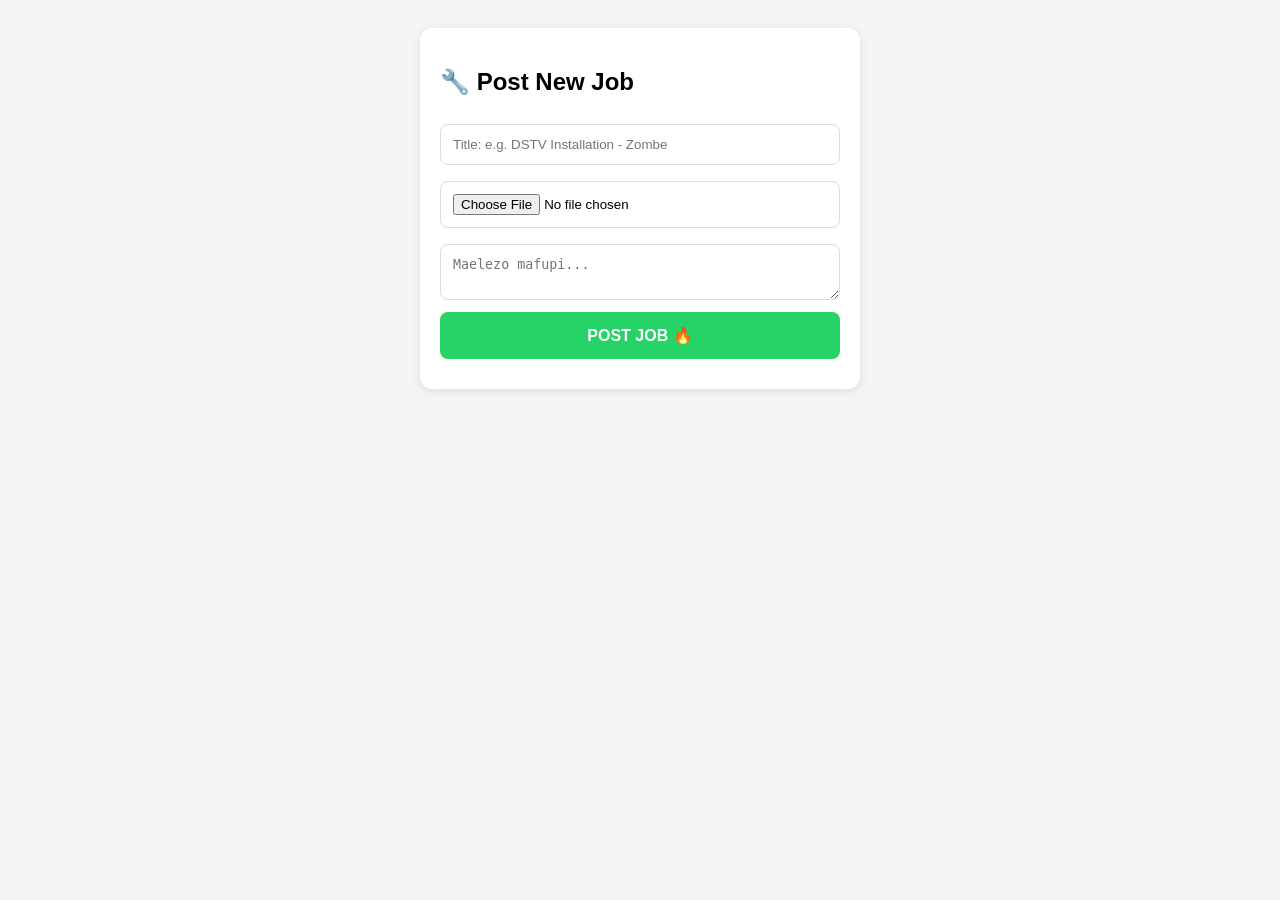
<file: admin-v2.html>
<!DOCTYPE html>
<html>
<head>
<meta charset="UTF-8">
<meta name="viewport" content="width=device-width, initial-scale=1">
<title>Stevetech Admin - Post Job</title>
<style>
body{font-family:Arial;padding:20px;background:#f5f5f5}
.box{background:white;padding:20px;border-radius:12px;max-width:400px;margin:auto;box-shadow:0 2px 10px rgba(0,0,0,0.1)}
input,textarea{width:100%;padding:12px;margin:8px 0;border:1px solid #ddd;border-radius:8px;box-sizing:border-box}
button{background:#25D366;color:white;padding:14px;width:100%;border:none;border-radius:8px;font-weight:bold;font-size:16px;cursor:pointer}
button:disabled{background:gray}
#status{margin-top:10px;text-align:center;font-weight:bold}
</style>
</head>
<body>
<div class="box">
<h2>🔧 Post New Job</h2>
<input id="title" placeholder="Title: e.g. DSTV Installation - Zombe">
<input type="file" id="imageFile" accept="image/*">
<textarea id="desc" placeholder="Maelezo mafupi..."></textarea>
<button id="btn" onclick="postJob()">POST JOB 🔥</button>
<div id="status"></div>
</div>

<script>
const TOKEN = "WEKA_TOKEN_YAKO_HAPA_ghp_xxxx"; // <-- BADILISHA HAPA
const REPO = "emanuelkitili/stevetech-website"; // <-- BADILISHA KAMA JINA NI TOFAUTI
const BRANCH = "main";

async function postJob(){
  const title = document.getElementById('title').value;
  const desc = document.getElementById('desc').value;
  const fileInput = document.getElementById('imageFile');
  const btn = document.getElementById('btn');
  const status = document.getElementById('status');
  
  if(!title || !fileInput.files[0] || !desc){ status.innerText="Jaza vyote!"; return; }
  
  btn.disabled=true; status.innerText="⏳ Inapost... subiri 20 sec";
  
  try{
    const file = fileInput.files[0];
    const fileName = "images/work" + Date.now() + ".jpg";
    const base64 = await toBase64(file);
    const content = base64.split(',')[1];

    // 1. Upload Image
    await fetch(`https://api.github.com/repos/${REPO}/contents/${fileName}`,{
      method:"PUT",
      headers:{"Authorization":`token ${TOKEN}`,"Content-Type":"application/json"},
      body: JSON.stringify({message:"Add "+fileName, content: content, branch: BRANCH})
    });

    // 2. Get posts.json
    let posts = [];
    try{
      const res = await fetch(`https://api.github.com/repos/${REPO}/contents/posts.json?ref=${BRANCH}`,{headers:{"Authorization":`token ${TOKEN}`}});
      const data = await res.json();
      posts = JSON.parse(atob(data.content));
      var sha = data.sha;
    }catch(e){ var sha=null; }

    posts.unshift({title:title, image:fileName, desc:desc, date:new Date().toLocaleDateString()});

    // 3. Update posts.json
    await fetch(`https://api.github.com/repos/${REPO}/contents/posts.json`,{
      method:"PUT",
      headers:{"Authorization":`token ${TOKEN}`,"Content-Type":"application/json"},
      body: JSON.stringify({
        message:"New job: "+title,
        content: btoa(JSON.stringify(posts,null,2)),
        branch: BRANCH,
        sha: sha
      })
    });

    status.innerText="✅ Ime-post! Itaonekana kwa website baada ya 1 min!";
    status.style.color="green";
  }catch(err){
    status.innerText="❌ Error: "+err.message;
    status.style.color="red";
  }
  btn.disabled=false;
}
function toBase64(file){return new Promise((r,j)=>{const reader=new FileReader();reader.readAsDataURL(file);reader.onload=()=>r(reader.result);reader.onerror=e=>j(e);})}
</script>
</body>
</html>
</file>
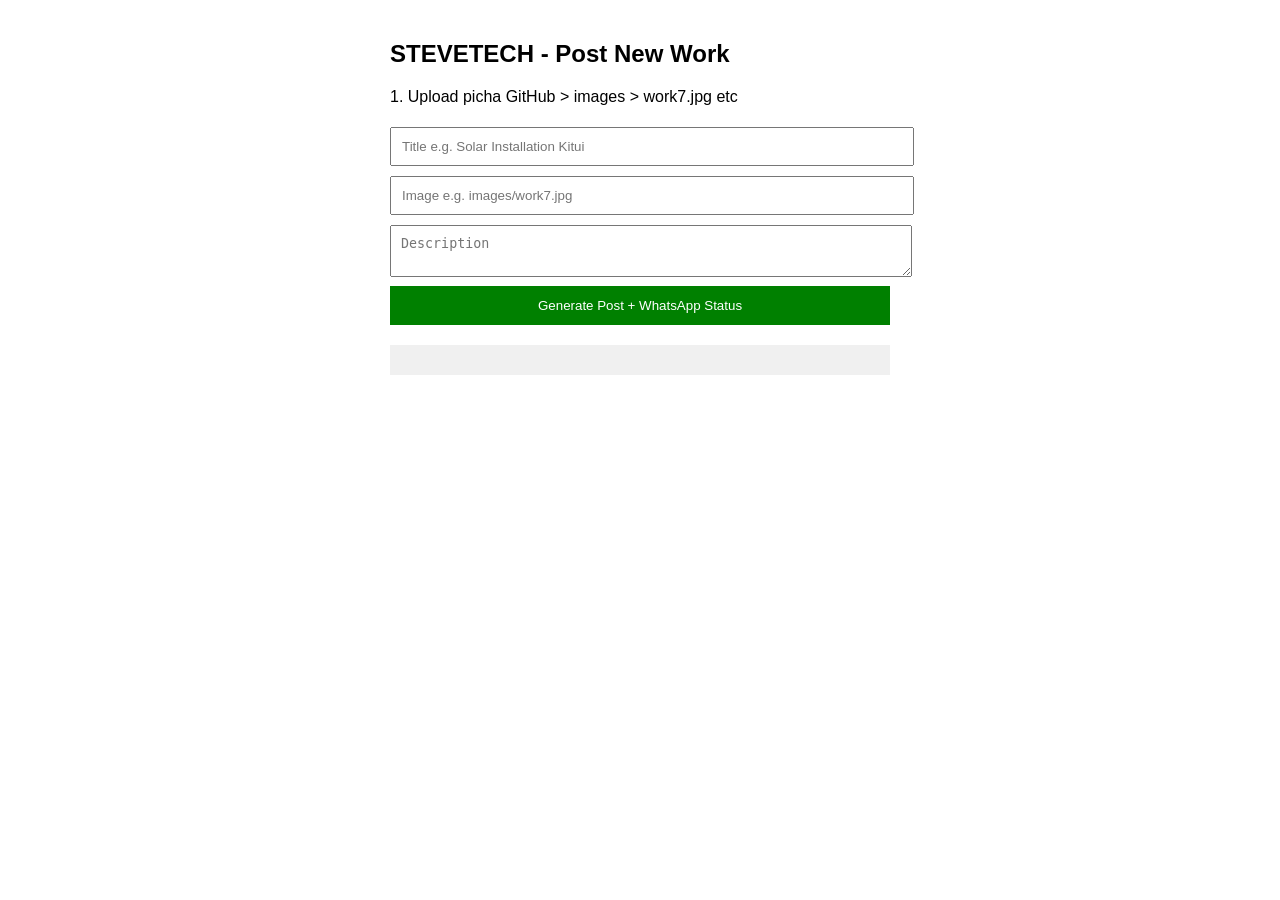
<file: admin.html>
<!DOCTYPE html>
<html><head><title>STEVETECH Admin Post</title>
<style>body{font-family:Arial;max-width:500px;margin:auto;padding:20px}input,textarea{width:100%;padding:10px;margin:5px 0}button{padding:12px;background:green;color:white;border:none;width:100%;cursor:pointer}</style>
</head><body>
<h2>STEVETECH - Post New Work</h2>
<p>1. Upload picha GitHub > images > work7.jpg etc</p>
<input id="title" placeholder="Title e.g. Solar Installation Kitui">
<input id="img" placeholder="Image e.g. images/work7.jpg">
<textarea id="desc" placeholder="Description"></textarea>
<button onclick="generate()">Generate Post + WhatsApp Status</button>
<div id="out" style="margin-top:20px;white-space:pre-wrap;background:#f0f0f0;padding:15px"></div>
<script>
function generate(){
let t=document.getElementById('title').value;
let i=document.getElementById('img').value;
let d=document.getElementById('desc').value;
let code = `
<!-- COPY TO services.html -->
<div class="work-card">
  <img src="${i}" alt="${t}">
  <div class="work-info"><div class="work-title">${t}</div><div class="work-desc">${d}</div></div>
</div>

// COPY TO posts.js
{
  title: "${t}",
  description: "${d} Call 0706866177",
  image: "${i}",
  date: "${new Date().toISOString().split('T')[0]}",
  author: "STEVETECH"
},
`;
let wa = `*${t}*%0A${d}%0A%0APhotos: https://emanuelkitili.github.io/stevetech-website/news.html%0ACall: 0706866177`;
code += "\n\nWHATSAPP STATUS CAPTION:\n" + decodeURIComponent(wa) + "\n\nWhatsApp Link:\nhttps://wa.me/?text=" + wa;
document.getElementById('out').innerText = code;
}
</script>
</body></html>
</file>
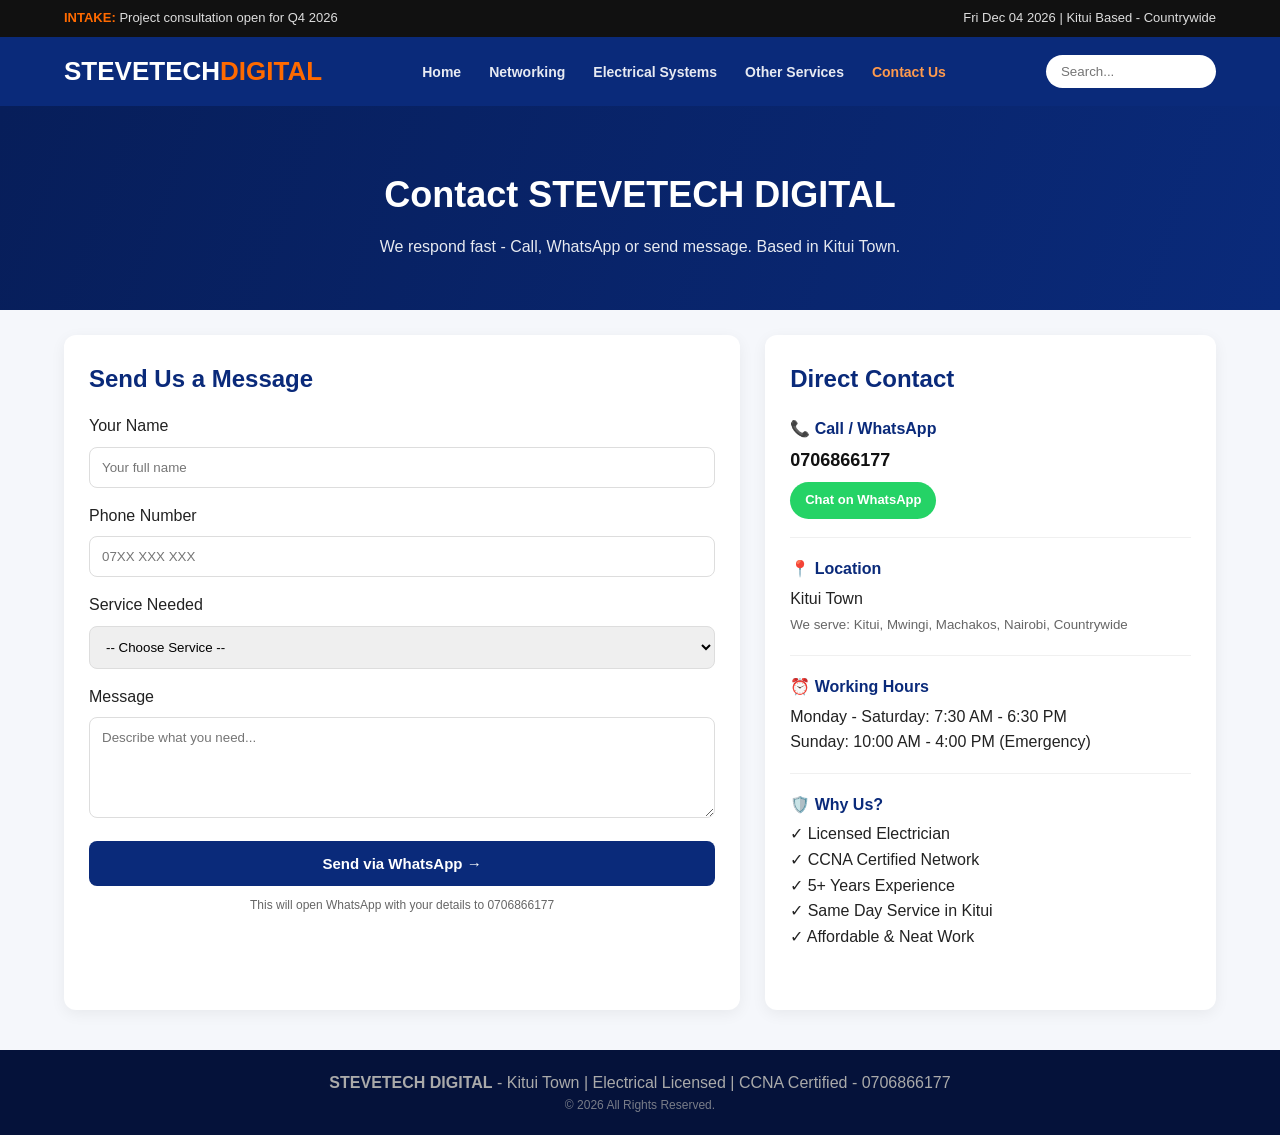
<file: contact.html>
<!DOCTYPE html>
<html lang="en">
<head>
<meta charset="UTF-8">
<meta name="viewport" content="width=device-width, initial-scale=1.0">
<title>Contact Us - STEVETECH DIGITAL</title>
<link rel="stylesheet" href="style.css">
</head>
<body>

<div class="top-bar">
  <span><b class="highlight">INTAKE:</b> Project consultation open for Q4 2026</span>
  <span id="currentDate">Kitui Based - Countrywide Service</span>
</div>

<header class="main-header">
  <div class="brand-logo">STEVETECH<span>DIGITAL</span></div>
  <nav class="navbar" id="navbar">
    <ul class="nav-links">
      <li><a href="index.html">Home</a></li>
      <li><a href="networking.html">Networking</a></li>
      <li><a href="electrical.html">Electrical Systems</a></li>
      <li><a href="services.html">Other Services</a></li>
      <li><a href="contact.html" class="active">Contact Us</a></li>
    </ul>
  </nav>
  <div class="header-right">
    <input type="text" id="searchInput" class="search-box" placeholder="Search...">
    <div class="menu-toggle" onclick="toggleMenu()">☰</div>
  </div>
</header>

<section class="hero-smart">
  <div class="hero-content">
    <h1>Contact STEVETECH DIGITAL</h1>
    <p>We respond fast - Call, WhatsApp or send message. Based in Kitui Town.</p>
  </div>
</section>

<div class="content-wrapper">
  <div class="contact-grid">
    
    <div class="contact-form">
      <h2>Send Us a Message</h2>
      <form onsubmit="sendToWhatsApp(event)">
        <label>Your Name</label>
        <input type="text" id="name" placeholder="Your full name" required>
        
        <label>Phone Number</label>
        <input type="tel" id="phone" placeholder="07XX XXX XXX" required>
        
        <label>Service Needed</label>
        <select id="service" required>
          <option value="">-- Choose Service --</option>
          <option>TV Mounting</option>
          <option>Networking & WiFi</option>
          <option>CCTV Installation</option>
          <option>Electrical Systems</option>
          <option>DSTV / Zuku / Azam</option>
          <option>Solar Systems</option>
          <option>Other</option>
        </select>
        
        <label>Message</label>
        <textarea id="message" rows="5" placeholder="Describe what you need..." required></textarea>
        
        <button type="submit">Send via WhatsApp →</button>
        <p class="form-hint">This will open WhatsApp with your details to 0706866177</p>
      </form>
    </div>

    <div class="contact-info">
      <h2>Direct Contact</h2>
      
      <div class="info-item">
        <b>📞 Call / WhatsApp</b>
        <span class="big-phone">0706866177</span><br>
        <a href="https://wa.me/254706866177?text=Hello%20STEVETECH" class="wa-small">Chat on WhatsApp</a>
      </div>

      <div class="info-item">
        <b>📍 Location</b>
        Kitui Town<br>
        <small>We serve: Kitui, Mwingi, Machakos, Nairobi, Countrywide</small>
      </div>

      <div class="info-item">
        <b>⏰ Working Hours</b>
        Monday - Saturday: 7:30 AM - 6:30 PM<br>
        Sunday: 10:00 AM - 4:00 PM (Emergency)
      </div>

      <div class="info-item no-border">
        <b>🛡️ Why Us?</b>
        ✓ Licensed Electrician<br>
        ✓ CCNA Certified Network<br>
        ✓ 5+ Years Experience<br>
        ✓ Same Day Service in Kitui<br>
        ✓ Affordable & Neat Work
      </div>
    </div>

  </div>
</div>

<footer>
  <p><b>STEVETECH DIGITAL</b> - Kitui Town | Electrical Licensed | CCNA Certified - 0706866177</p>
  <p class="foot-small">© 2026 All Rights Reserved.</p>
</footer>

<script src="search.js"></script>
<script>
function sendToWhatsApp(e){
  e.preventDefault();
  const name=document.getElementById('name').value;
  const phone=document.getElementById('phone').value;
  const service=document.getElementById('service').value;
  const msg=document.getElementById('message').value;
  const text=`Hello STEVETECH DIGITAL%0A%0AName: ${name}%0APhone: ${phone}%0AService: ${service}%0A%0AMessage: ${msg}`;
  window.open(`https://wa.me/254706866177?text=${text}`,'_blank');
}
</script>
</body>
</html>
</file>
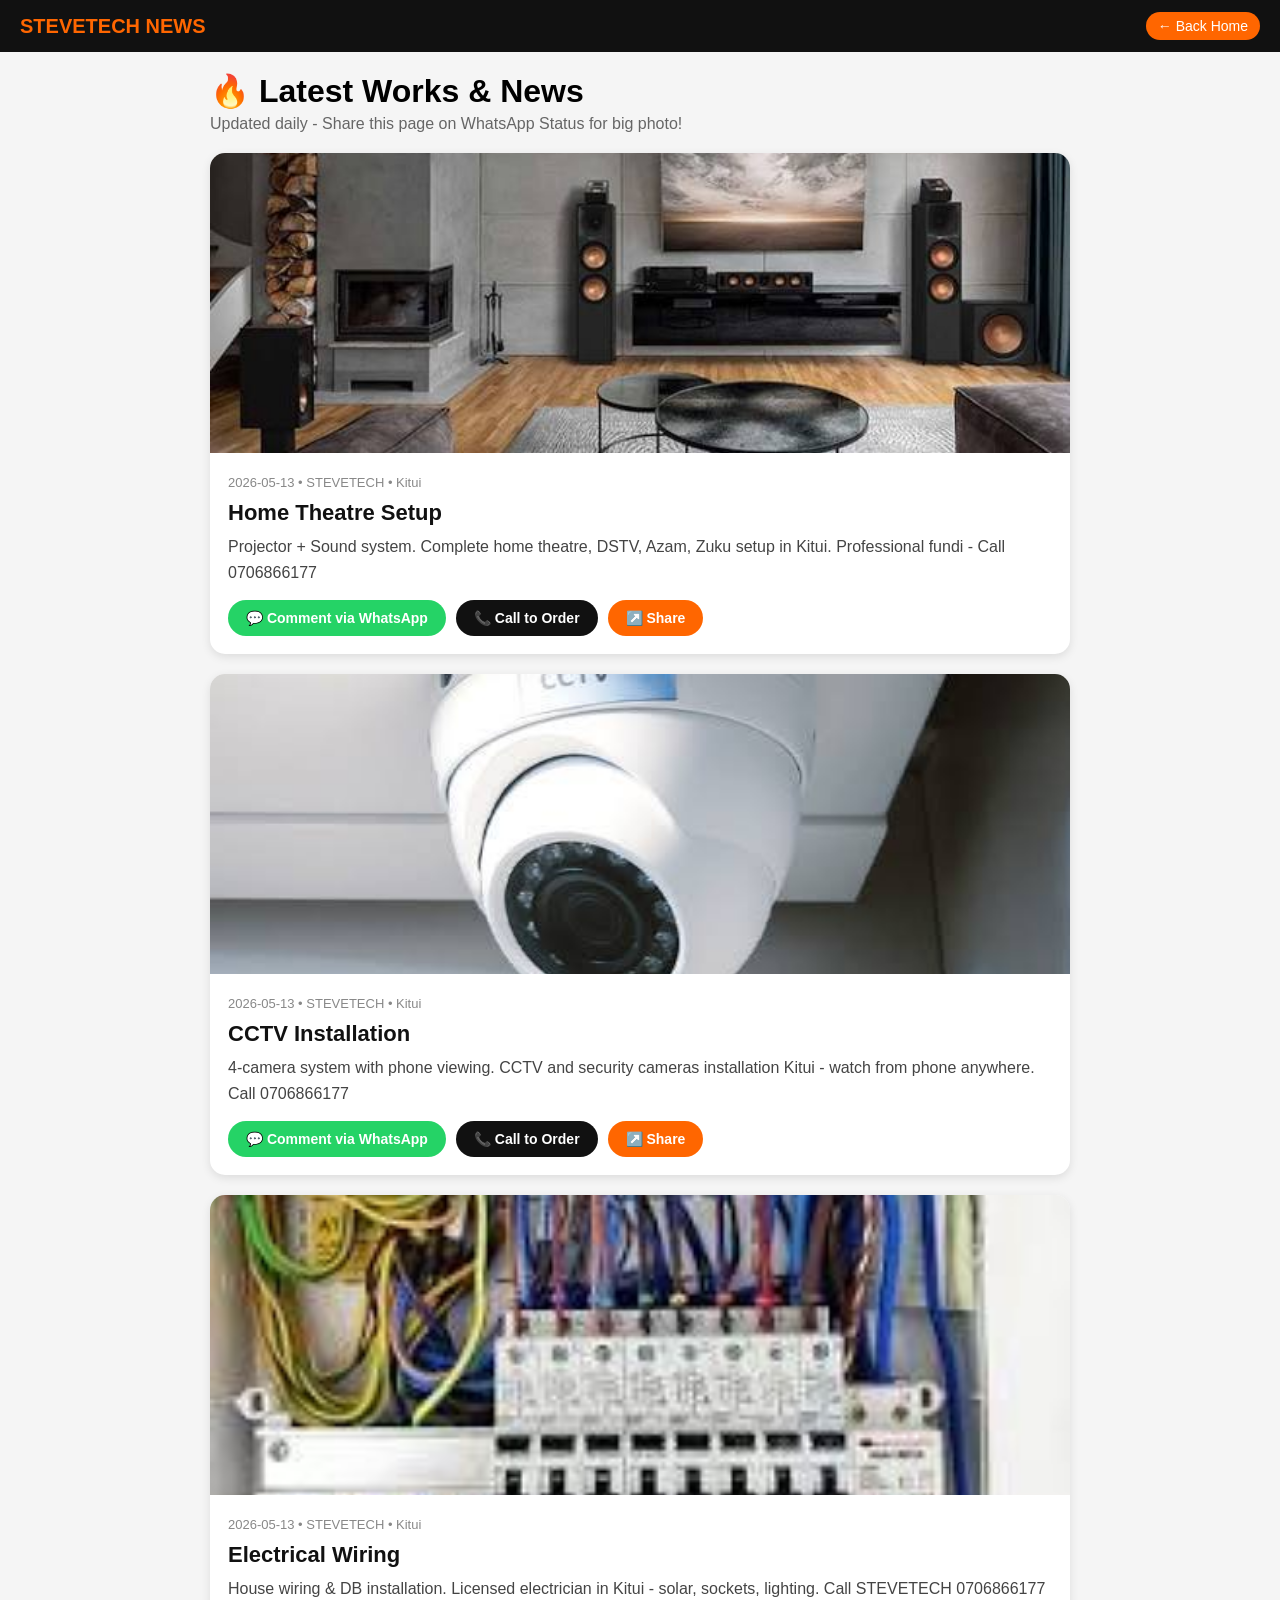
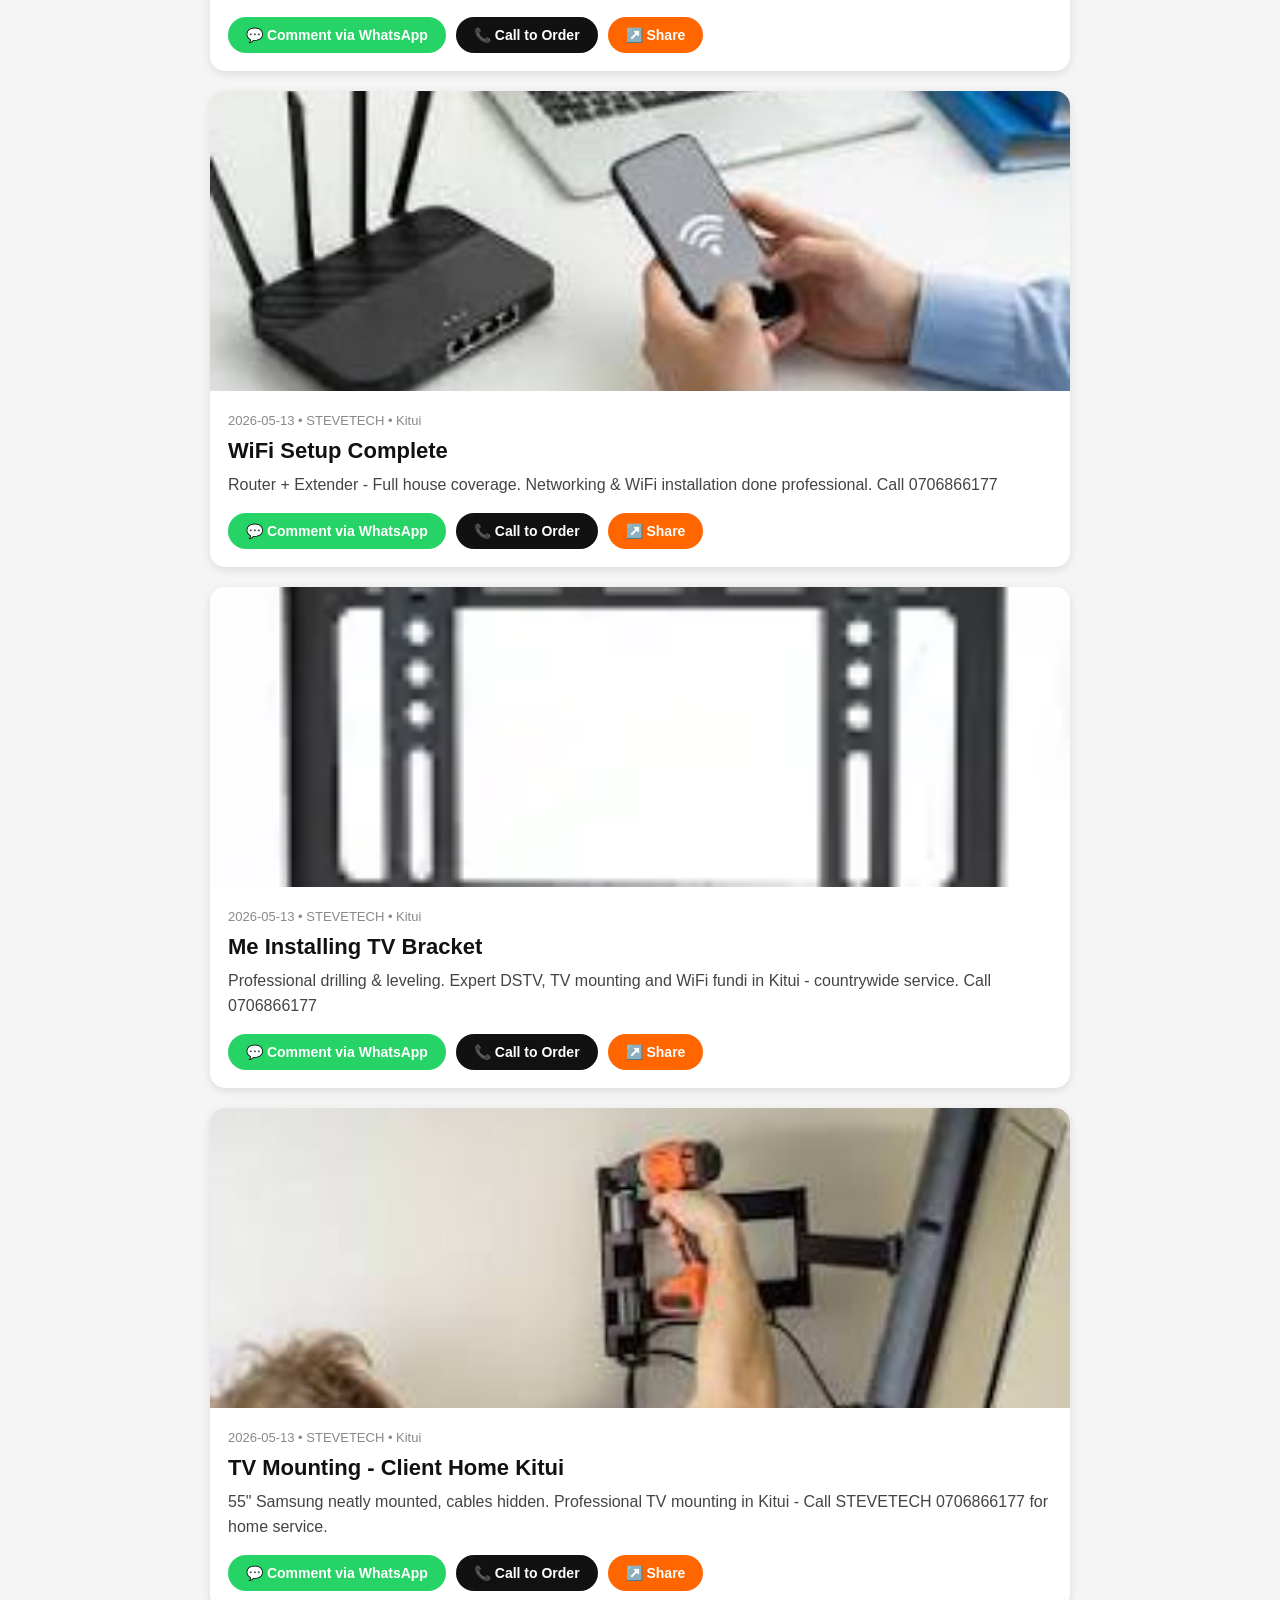
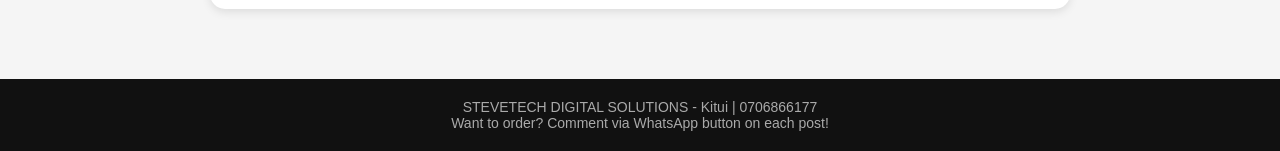
<file: news.html>
<!DOCTYPE html>
<html lang="en">
<head>
<meta charset="UTF-8">
<meta name="viewport" content="width=device-width, initial-scale=1.0">
<title>STEVETECH NEWS - Latest TV Mounting & DSTV Works Kitui</title>

<!-- WHATSAPP BIG PHOTO - This makes status big photo! -->
<meta property="og:title" content="STEVETECH NEWS - See Our Latest Works!">
<meta property="og:description" content="Daily TV Mounting, DSTV, CCTV installations in Kitui. Click to view!">
<meta property="og:image" content="https://emanuelkitili.github.io/stevetech-website/images/hero-datacenter.jpg">
<meta property="og:url" content="https://emanuelkitili.github.io/stevetech-website/news.html">
<meta property="og:type" content="website">
<meta name="twitter:card" content="summary_large_image">

<style>
*{margin:0;padding:0;box-sizing:border-box;font-family:Arial,sans-serif}
body{background:#f5f5f5}
nav{background:#111;padding:12px 20px;display:flex;justify-content:space-between;align-items:center}
nav .logo{color:#ff6600;font-weight:bold;font-size:20px}
nav a{color:white;text-decoration:none;background:#ff6600;padding:6px 12px;border-radius:20px;font-size:14px}
.container{max-width:900px;margin:auto;padding:20px}
.news-card{background:white;border-radius:15px;overflow:hidden;margin-bottom:20px;box-shadow:0 3px 10px rgba(0,0,0,0.1)}
.news-card img{width:100%;height:300px;object-fit:cover}
.news-body{padding:18px}
.news-body h2{font-size:22px;margin-bottom:8px;color:#111}
.news-body .meta{color:#888;font-size:13px;margin-bottom:10px}
.news-body p{color:#444;line-height:1.6;margin-bottom:15px}
.actions{display:flex;gap:10px;flex-wrap:wrap}
.btn{padding:10px 18px;border-radius:25px;text-decoration:none;font-weight:bold;font-size:14px;display:inline-block;text-align:center}
.btn-whatsapp{background:#25D366;color:white}
.btn-call{background:#111;color:white}
.btn-share{background:#ff6600;color:white}
footer{background:#111;color:#aaa;text-align:center;padding:20px;margin-top:30px;font-size:14px}
</style>
</head>
<body>

<nav>
<div class="logo">STEVETECH NEWS</div>
<a href="index.html">← Back Home</a>
</nav>

<div class="container">
<h1 style="margin-bottom:5px;">🔥 Latest Works & News</h1>
<p style="color:#666;margin-bottom:20px;">Updated daily - Share this page on WhatsApp Status for big photo!</p>

<!-- POSTS LOAD HERE FROM posts.js -->
<div id="news-container">
<p>Loading news...</p>
</div>

</div>

<footer>
<p>STEVETECH DIGITAL SOLUTIONS - Kitui | 0706866177</p>
<p>Want to order? Comment via WhatsApp button on each post!</p>
</footer>

<!-- NO FACEBOOK COMMENTS! NO PROFILE PROBLEM! -->
<script src="posts.js"></script>
<script>
const container = document.getElementById('news-container');
if(typeof posts !== 'undefined' && posts.length > 0){
  const sorted = posts.slice().reverse(); // Newest first
  container.innerHTML = sorted.map(post => `
    <div class="news-card">
      <img src="${post.image}" onerror="this.src='images/hero-datacenter.jpg'">
      <div class="news-body">
        <div class="meta">${post.date} • ${post.author} • Kitui</div>
        <h2>${post.title}</h2>
        <p>${post.description}</p>
        <div class="actions">
          <a class="btn btn-whatsapp" href="https://wa.me/254706866177?text=Hi%20Stevetech%20I%20saw%20this%20post:%20${encodeURIComponent(post.title)}%20-%20${encodeURIComponent(post.image)}%20I%20want%20same%20service!" target="_blank">💬 Comment via WhatsApp</a>
          <a class="btn btn-call" href="tel:0706866177">📞 Call to Order</a>
          <a class="btn btn-share" href="https://wa.me/?text=${encodeURIComponent(post.title + ' - Check this work by Stevetech: https://emanuelkitili.github.io/stevetech-website/news.html')}" target="_blank">↗️ Share</a>
        </div>
      </div>
    </div>
  `).join('');
} else {
  container.innerHTML = "<p>No news yet. Add posts in posts.js</p>";
}
</script>

</body>
</html>
</file>
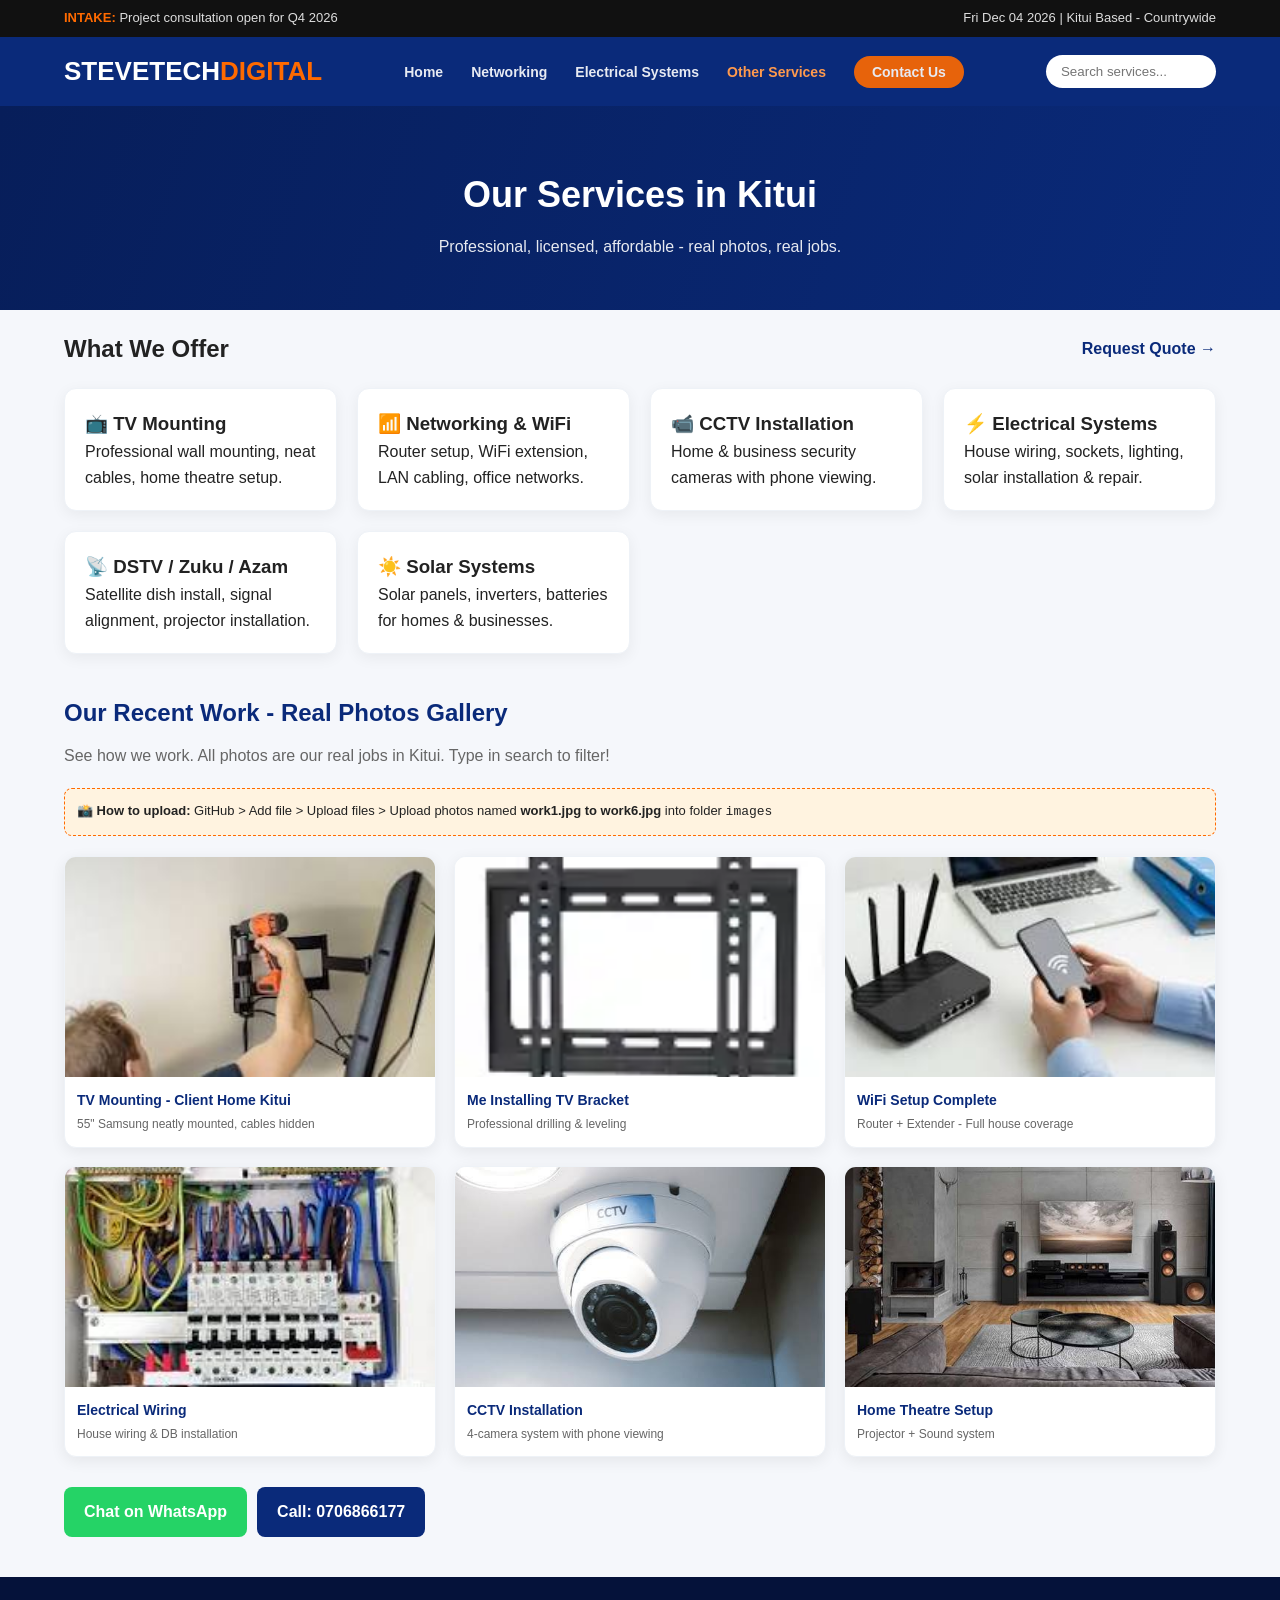
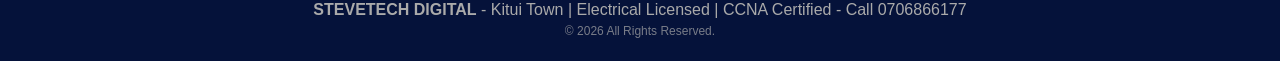
<file: services.html>
<!DOCTYPE html>
<html lang="en">
<head>
<meta charset="UTF-8">
<meta name="viewport" content="width=device-width, initial-scale=1.0">
<title>Other Services - STEVETECH DIGITAL</title>
<link rel="stylesheet" href="style.css">
</head>
<body>

<div class="top-bar">
  <span><b class="highlight">INTAKE:</b> Project consultation open for Q4 2026</span>
  <span id="currentDate">Kitui Based - Countrywide Service</span>
</div>

<header class="main-header">
  <div class="brand-logo">STEVETECH<span>DIGITAL</span></div>
  <nav class="navbar" id="navbar">
    <ul class="nav-links">
      <li><a href="index.html">Home</a></li>
      <li><a href="networking.html">Networking</a></li>
      <li><a href="electrical.html">Electrical Systems</a></li>
      <li><a href="services.html" class="active">Other Services</a></li>
      <li><a href="contact.html" class="contact-btn">Contact Us</a></li>
    </ul>
  </nav>
  <div class="header-right">
    <input type="text" id="searchInput" class="search-box" placeholder="Search services...">
    <div class="menu-toggle" onclick="toggleMenu()">☰</div>
  </div>
</header>

<section class="hero-smart">
  <div class="hero-content">
    <h1>Our Services in Kitui</h1>
    <p>Professional, licensed, affordable - real photos, real jobs.</p>
  </div>
</section>

<div class="content-wrapper">
  <div class="section-header">
    <h2>What We Offer</h2>
    <a href="contact.html" class="view-all">Request Quote →</a>
  </div>

  <div class="grid-smart">
    <div class="service-card"><h3>📺 TV Mounting</h3><p>Professional wall mounting, neat cables, home theatre setup.</p></div>
    <div class="service-card"><h3>📶 Networking & WiFi</h3><p>Router setup, WiFi extension, LAN cabling, office networks.</p></div>
    <div class="service-card"><h3>📹 CCTV Installation</h3><p>Home & business security cameras with phone viewing.</p></div>
    <div class="service-card"><h3>⚡ Electrical Systems</h3><p>House wiring, sockets, lighting, solar installation & repair.</p></div>
    <div class="service-card"><h3>📡 DSTV / Zuku / Azam</h3><p>Satellite dish install, signal alignment, projector installation.</p></div>
    <div class="service-card"><h3>☀️ Solar Systems</h3><p>Solar panels, inverters, batteries for homes & businesses.</p></div>
  </div>

  <h2 class="gallery-title">Our Recent Work - Real Photos Gallery</h2>
  <p class="gallery-sub">See how we work. All photos are our real jobs in Kitui. Type in search to filter!</p>

  <div class="upload-note">
    <b>📸 How to upload:</b> GitHub > Add file > Upload files > Upload photos named <b>work1.jpg to work6.jpg</b> into folder <code>images</code>
  </div>

  <div class="gallery-grid">
    <div class="work-card">
      <img src="images/work1.jpg" alt="TV Mounting" onerror="this.src='https://via.placeholder.com/400x220?text=Upload+work1.jpg'">
      <div class="work-info"><div class="work-title">TV Mounting - Client Home Kitui</div><div class="work-desc">55" Samsung neatly mounted, cables hidden</div></div>
    </div>
    <div class="work-card">
      <img src="images/work2.jpg" alt="Installing" onerror="this.src='https://via.placeholder.com/400x220?text=Upload+work2.jpg'">
      <div class="work-info"><div class="work-title">Me Installing TV Bracket</div><div class="work-desc">Professional drilling & leveling</div></div>
    </div>
    <div class="work-card">
      <img src="images/work3.jpg" alt="WiFi" onerror="this.src='https://via.placeholder.com/400x220?text=Upload+work3.jpg'">
      <div class="work-info"><div class="work-title">WiFi Setup Complete</div><div class="work-desc">Router + Extender - Full house coverage</div></div>
    </div>
    <div class="work-card">
      <img src="images/work4.jpg" alt="Electrical" onerror="this.src='https://via.placeholder.com/400x220?text=Upload+work4.jpg'">
      <div class="work-info"><div class="work-title">Electrical Wiring</div><div class="work-desc">House wiring & DB installation</div></div>
    </div>
    <div class="work-card">
      <img src="images/work5.jpg" alt="CCTV" onerror="this.src='https://via.placeholder.com/400x220?text=Upload+work5.jpg'">
      <div class="work-info"><div class="work-title">CCTV Installation</div><div class="work-desc">4-camera system with phone viewing</div></div>
    </div>
    <div class="work-card">
      <img src="images/work6.jpg" alt="Theatre" onerror="this.src='https://via.placeholder.com/400x220?text=Upload+work6.jpg'">
      <div class="work-info"><div class="work-title">Home Theatre Setup</div><div class="work-desc">Projector + Sound system</div></div>
    </div>
  </div>

  <div class="cta-row">
    <a href="https://wa.me/254706866177?text=Hello%20STEVETECH%20need%20service%20in%20Kitui" class="btn-whatsapp">Chat on WhatsApp</a>
    <a href="tel:0706866177" class="btn-call">Call: 0706866177</a>
  </div>
</div>

<footer>
  <p><b>STEVETECH DIGITAL</b> - Kitui Town | Electrical Licensed | CCNA Certified - Call 0706866177</p>
  <p class="foot-small">© 2026 All Rights Reserved.</p>
</footer>

<script src="search.js"></script>
</body>
</html>
</file>
<file: style.css>
/* ============ STEVETECH DIGITAL - FINAL CLEAN CSS - FIXED ============ */
*{margin:0;padding:0;box-sizing:border-box}
body{font-family:'Segoe UI',Arial,sans-serif;background:#f5f7fb;color:#222;line-height:1.6;overflow-x:hidden}
a{text-decoration:none;color:inherit}

/* Top bar */
.top-bar{background:#111;color:#ddd;display:flex;justify-content:space-between;padding:8px 5%;font-size:13px;flex-wrap:wrap;gap:8px}
.ticker{color:#ff6a00;font-weight:bold}
.highlight{color:#ff6a00}

/* BLUE HEADER - ALL IN ONE LINE */
.main-header{background:#0a2a7a;color:white;padding:14px 5%;display:flex;justify-content:space-between;align-items:center;position:sticky;top:0;z-index:1000;flex-wrap:wrap;gap:12px}
.brand-logo{font-size:26px;font-weight:900;color:white;white-space:nowrap}
.brand-logo span{color:#ff6a00}
.navbar{display:flex;align-items:center}
.nav-links{display:flex;gap:28px;list-style:none;flex-wrap:wrap;align-items:center}
.nav-links a{color:white;font-weight:800;font-size:14px;opacity:0.9}
.nav-links a:hover,.nav-links a.active{color:#ff9a4d;opacity:1}
.nav-links .contact-btn{background:#ff6a00;padding:8px 18px;border-radius:20px;color:white}
.header-right{display:flex;align-items:center;gap:10px}
.search-box{padding:9px 15px;border-radius:20px;border:none;width:170px;outline:none}
.menu-toggle{display:none;color:white;font-size:26px;cursor:pointer}

/* Hero */
.hero-smart{background:linear-gradient(110deg,#071e5a,#0a2a7a);color:white;padding:50px 5%;text-align:center}
.hero-smart h1{font-size:36px;margin:10px 0}
.hero-content p{opacity:0.9}

/* CONTAINERS */
.container{max-width:1250px;margin:0 auto;padding:30px 5%;display:block;width:100%}
.content-wrapper{max-width:1300px;margin:20px auto;padding:0 5%;display:block;width:100%}
.content-wrapper:has(main){display:flex;gap:20px}
main{flex:3;min-width:0}
aside{flex:1;min-width:280px}

/* Cards for home */
.featured-hero{position:relative;background:#000;border-radius:8px;overflow:hidden}
.hero-img{width:100%;height:350px;object-fit:cover;opacity:0.7}
.hero-overlay{position:absolute;bottom:20px;left:20px;color:white}
.badge{background:#ff6a00;padding:4px 10px;font-size:12px;border-radius:4px}
.hero-title a{color:white;font-size:22px}
.section-title{margin:20px 0 10px;font-weight:bold;color:#0a2a7a}
.grid-layout{display:grid;grid-template-columns:repeat(auto-fit,minmax(280px,1fr));gap:20px}
.card{background:white;border-radius:8px;overflow:hidden;box-shadow:0 2px 10px rgba(0,0,0,0.08)}
.card-img{width:100%;height:180px;background:#ddd;object-fit:cover;display:block}
.card-body{padding:15px}
.sidebar-widget{background:white;padding:15px;border-radius:8px;margin-bottom:20px}

/* Services page - FIXED VIDEO BUG */
.section-header{display:flex;justify-content:space-between;align-items:center;margin:20px 0;flex-wrap:wrap;gap:10px}
.view-all{color:#0a2a7a;font-weight:700}
.grid-smart{display:grid;grid-template-columns:repeat(auto-fit,minmax(260px,1fr));gap:20px;margin-top:20px;width:100%}
.service-card{background:white;padding:20px;border-radius:12px;box-shadow:0 4px 15px rgba(0,0,0,0.06);border:1px solid #eef2f7}

/* Gallery - FIXED FULL WIDTH - VIDEO FIX */
.gallery-title{color:#0a2a7a;margin-top:40px;font-size:24px;display:block;width:100%;clear:both}
.gallery-sub{margin:10px 0 15px;color:#666;display:block;width:100%}
.upload-note{background:#fff3e0;border:1px dashed #ff6a00;padding:12px;border-radius:8px;margin:20px 0;font-size:13px;display:block;width:100%}
.gallery-grid{display:grid;grid-template-columns:repeat(3,1fr);gap:18px;margin-top:20px;width:100%;clear:both}
.work-card{background:white;border-radius:12px;overflow:hidden;box-shadow:0 4px 15px rgba(0,0,0,0.07);border:1px solid #eef2f7;transition:0.2s}
.work-card:hover{transform:translateY(-4px);box-shadow:0 8px 20px rgba(0,0,0,0.12)}
.work-card img{width:100%;height:220px;object-fit:cover;background:#eef2f7;display:block}
.work-info{padding:12px}
.work-title{font-weight:700;font-size:14px;color:#0a2a7a}
.work-desc{font-size:12px;color:#666;margin-top:4px}
.cta-row{margin-top:30px;display:flex;gap:10px;flex-wrap:wrap}
.btn-whatsapp{background:#25D366;color:white;padding:12px 20px;border-radius:8px;font-weight:800;display:inline-block}
.btn-call{background:#0a2a7a;color:white;padding:12px 20px;border-radius:8px;font-weight:800;display:inline-block}

footer{background:#05123a;color:#aaa;text-align:center;padding:20px;margin-top:40px}
.foot-small{font-size:12px;opacity:0.7}

/* CONTACT PAGE */
.contact-grid{display:grid;grid-template-columns:1.2fr 0.8fr;gap:25px;margin-top:25px}
.contact-form{background:white;padding:25px;border-radius:12px;box-shadow:0 4px 15px rgba(0,0,0,0.06)}
.contact-form h2{color:#0a2a7a;margin-bottom:15px}
.contact-form input,.contact-form textarea,.contact-form select{width:100%;padding:12px;border:1px solid #ddd;border-radius:8px;margin:8px 0 15px;font-family:inherit;outline:none}
.contact-form button{background:#0a2a7a;color:white;padding:14px;border:none;border-radius:8px;width:100%;font-weight:800;font-size:15px;cursor:pointer}
.contact-form button:hover{background:#ff6a00}
.form-hint{font-size:12px;color:#666;margin-top:10px;text-align:center}
.contact-info{background:white;padding:25px;border-radius:12px;box-shadow:0 4px 15px rgba(0,0,0,0.06)}
.contact-info h2{color:#0a2a7a;margin-bottom:10px}
.info-item{margin:18px 0;padding-bottom:18px;border-bottom:1px solid #f0f0f0}
.info-item b{color:#0a2a7a;display:block;margin-bottom:4px}
.info-item small{color:#666}
.big-phone{font-size:18px;font-weight:800;color:#111}
.wa-small{background:#25D366;color:white;padding:8px 15px;border-radius:20px;display:inline-block;margin-top:8px;font-weight:700;font-size:13px}
.no-border{border:none}

/* MOBILE - FIXED BOTH show AND active */
@media(max-width:900px){
  .main-header{flex-direction:row;justify-content:space-between}
  .navbar{display:none;width:100%;background:#08206a;margin-top:10px;padding:15px 0}
  .navbar.show{display:flex}
  .navbar.active{display:flex}
  .nav-links{flex-direction:column;gap:12px;align-items:flex-start;padding-left:10px}
  .menu-toggle{display:block}
  .content-wrapper:has(main){flex-direction:column}
  .gallery-grid{grid-template-columns:1fr}
  .grid-smart{grid-template-columns:1fr}
  .contact-grid{grid-template-columns:1fr}
  .hero-smart h1{font-size:28px}
}
@media(max-width:600px){
  .gallery-grid{grid-template-columns:1fr}
  .search-box{width:130px}
}
</file>
